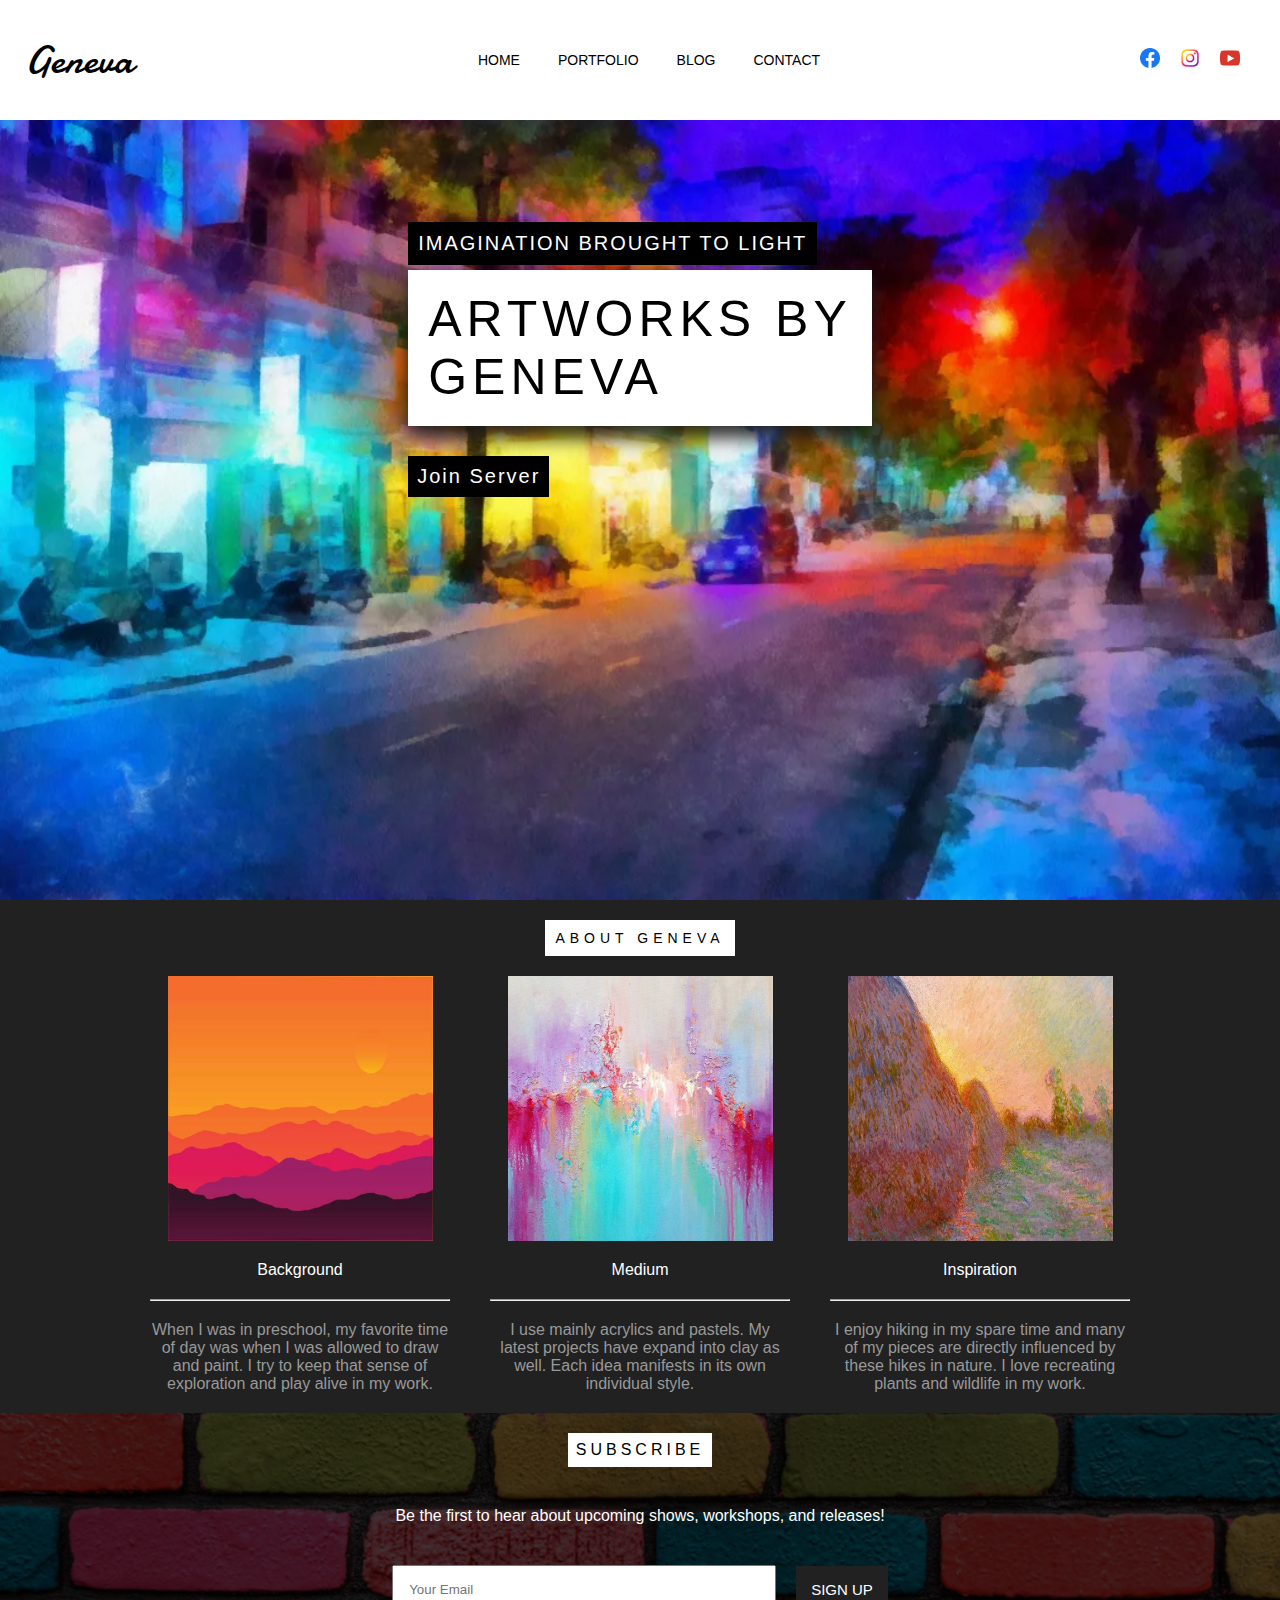
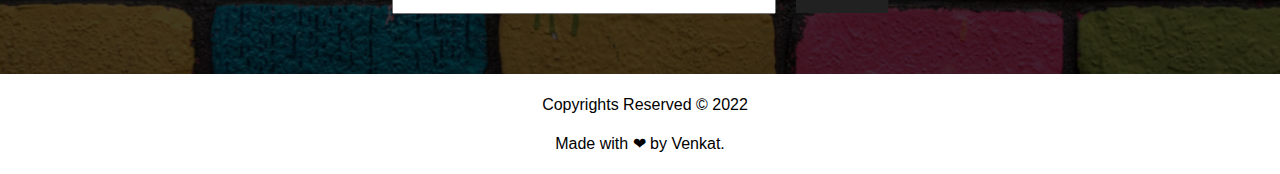
<file: index.html>
<!DOCTYPE html>
<html lang="en">
<head>
    <link rel="preconnect" href="https://fonts.googleapis.com">
<link rel="preconnect" href="https://fonts.gstatic.com" crossorigin>
<link href="https://fonts.googleapis.com/css2?family=Zen+Loop&display=swap" rel="stylesheet"><link rel="preconnect" href="https://fonts.googleapis.com">
<link rel="preconnect" href="https://fonts.gstatic.com" crossorigin>
<link href="https://fonts.googleapis.com/css2?family=Damion&display=swap" rel="stylesheet">
    <meta charset="UTF-8">
    <meta http-equiv="X-UA-Compatible" content="IE=edge">
    <meta name="viewport" content="width=device-width, initial-scale=1.0">
    <title>Geneva</title>
    <link rel="stylesheet" type="text/css" href="style.css">
</head>
<body>
    <main>
        <header class="header">
        
            <div class="title">
                <h2>Geneva</h2>
            </div>

            <div class="hammenu" onclick="openCloseHam()">
                <div class="bar1"></div>
                <div class="bar2"></div>
                <div class="bar3"></div>
            </div>


            

            <div class="navbar">
                <ul>
                    <li>HOME</li>
                    <li><a href="./pages/portfolio.html">PORTFOLIO</a></li>
                    <li>BLOG</li>
                    <li><a href="./pages/contact.html">CONTACT</a></li>
                </ul>
            </div>
            <div class="socials">
                <ul>
                    <li><a href="#"><img src="./images/facebook-logo.png"></a></li>
                    <li><a href="#"><img src="./images/instagram.png"></a></li>
                    <li><a href="#"><img src="./images/youtube.png"></a></li>
                </ul>
            </div>

            
        </header>
        

        

        <section class="midsec">
            <div class="subhead">
                <h4>IMAGINATION BROUGHT TO LIGHT</h4>
            </div>

            <div class="head">
                <h2>ARTWORKS BY <br> GENEVA</h2>
            </div>

            <div class="joinserver">
                <h4>Join Server</h4>
            </div>
        </section>

        

    </main>

    <section class="about">
        <div class="title">
            <h4>ABOUT GENEVA</h4>
        </div>
        <section class="aboutblock">
            <div class="background">    
                <img src="./images/pic1.jpg" />
                <h4>Background</h4>
                <hr>
                <p>When I was in preschool, my favorite time of day was when I was allowed to draw and paint. I try to keep that sense of exploration and play alive in my work.</p>
            </div>
            <div class="background">    
                <img src="./images/pic3.jpg" />
                <h4>Medium</h4>
                <hr>
                <p>I use mainly acrylics and pastels. My latest projects have expand into clay as well. Each idea manifests in its own individual style.</p>
            </div>
            <div class="background">    
                <img src="./images/pic2.jpg" />
                <h4>Inspiration</h4>
                <hr>
                <p>I enjoy hiking in my spare time and many of my pieces are directly influenced by these hikes in nature. I love recreating plants and wildlife in my work.</p>
            </div>
        </section>
    </section>


    <section class="newsletter">
        <div class="title">
            <h4>SUBSCRIBE</h4>
        </div>
        <div class="text">
            <p>Be the first to hear about upcoming shows, workshops, and releases!</p>
        </div>
        <div class="signup">
            <input type="text" placeholder="Your Email">
            <div class="signbutton">
                <h4>SIGN UP</h4>
            </div>
        </div>
    </section>

    <footer class="footer">
        <div class="copy">
            <p>Copyrights Reserved &copy; 2022 </p>
        </div>
        <div class="designcred">
            <p>Made with ❤ by Venkat.</p>
        </div>
    </footer>

    <script src="./sketch.js"></script>
    
</body>
</html>
</file>
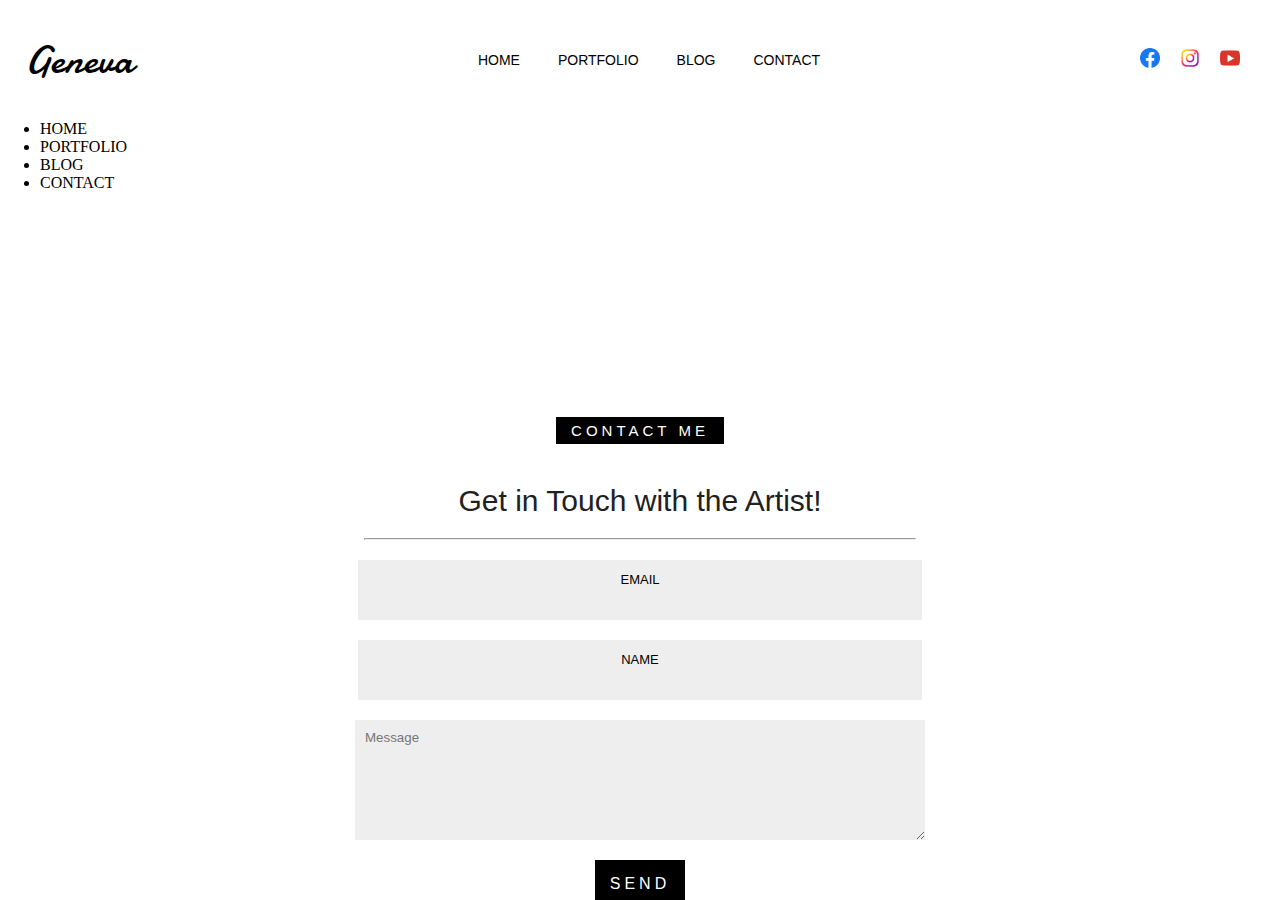
<file: pages/contact.html>
<!DOCTYPE html>
<html lang="en">
<head>
    <link rel="preconnect" href="https://fonts.googleapis.com">
    <link rel="preconnect" href="https://fonts.gstatic.com" crossorigin>
    <link href="https://fonts.googleapis.com/css2?family=Zen+Loop&display=swap" rel="stylesheet"><link rel="preconnect" href="https://fonts.googleapis.com">
    <link rel="preconnect" href="https://fonts.gstatic.com" crossorigin>
    <link href="https://fonts.googleapis.com/css2?family=Damion&display=swap" rel="stylesheet">
    <meta charset="UTF-8">
    <meta http-equiv="X-UA-Compatible" content="IE=edge">
    <meta name="viewport" content="width=device-width, initial-scale=1.0">
    <link rel="stylesheet" type="text/css" href="../style.css">
    <link rel="stylesheet" type="text/css" href="../styles/contact.css">
    <title>Contact</title>
</head>
<body>
    <main>
        <header class="header">
            <div class="title">
                <h2>Geneva</h2>
            </div>

            <div class="hammenu" onclick="openCloseHam(this)">
                <div class="bar1"></div>
                <div class="bar2"></div>
                <div class="bar3"></div>
            </div>

            <div class="navbar">
                <ul>
                    <li><a href="../index.html">HOME</a></li>
                    <li><a href="portfolio.html">PORTFOLIO</a></li>
                    <li>BLOG</li>
                    <li><a href="contact.html">CONTACT</a></li>
                </ul>
            </div>
            <div class="socials">
                <ul>
                    <li><a href="#"><img src="../images/facebook-logo.png"></a></li>
                    <li><a href="#"><img src="../images/instagram.png"></a></li>
                    <li><a href="#"><img src="../images/youtube.png"></a></li>
                </ul>
            </div>
        </header>
        <section class="nav">
            <div class="navigation">
                <div class="items">
                    <ul>
                        <li><a href="../index.html">HOME</a></li>
                        <li><a href="./portfolio.html">PORTFOLIO</a></li>
                        <li>BLOG</li>
                        <li><a href="./contact.html">CONTACT</a></li>
                    </ul>
                </div>
            </div>
        </section>
        <section class="contacts">
            
            <h2>CONTACT ME</h2>
            <p>Get in Touch with the Artist!</p>
            <hr>
            <div class="inputs">
                <h6>EMAIL</h6>
                <input type="text">
            </div>
            <div class="inputs">
                <h6>NAME</h6>
                <input type="text">
            </div>
            <textarea placeholder="Message"></textarea>

            <div class="send">
                <h4>SEND</h4>
            </div>
        </section>

        <section class="questions">
            <h2>Questions or Comments?</h2>
            <hr>
            <p>Feel free to send me a message. I am available for commissions as well as for shows. I always love to hear what viewers think of my work. I look forward to hearing from you.</p>
        </section>
        

        <footer class="footer">
            <div class="copy">
                <p>Copyrights Reserved &copy; 2022 </p>
            </div>
            <div class="designcred">
                <p>Made with ❤ by Venkat.</p>
            </div>
        </footer>
    </main>
     <script>
        let open = false;
        let hammenu = document.querySelector(".header .hammenu");
        let navigation = document.querySelector(".nav .navigation");

        function openCloseHam(){
            hammenu.classList.toggle("change");
            navigation.classList.toggle("open");
        }

    </script>
</body>
</html>
</file>
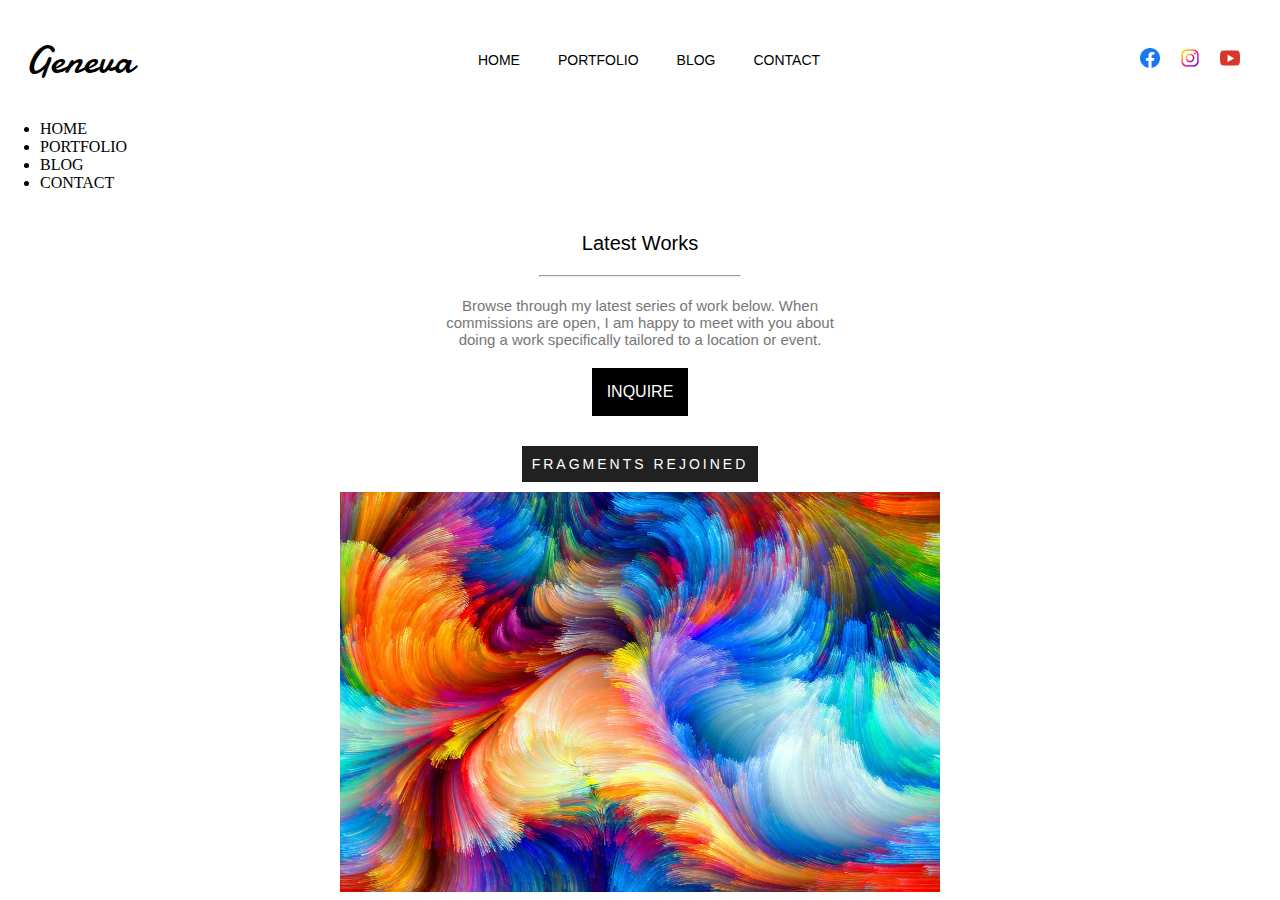
<file: pages/portfolio.html>
<!DOCTYPE html>
<html lang="en">
<head>
    <link rel="preconnect" href="https://fonts.googleapis.com">
    <link rel="preconnect" href="https://fonts.gstatic.com" crossorigin>
    <link href="https://fonts.googleapis.com/css2?family=Zen+Loop&display=swap" rel="stylesheet"><link rel="preconnect" href="https://fonts.googleapis.com">
    <link rel="preconnect" href="https://fonts.gstatic.com" crossorigin>
    <link href="https://fonts.googleapis.com/css2?family=Damion&display=swap" rel="stylesheet">
    <meta charset="UTF-8">
    <meta http-equiv="X-UA-Compatible" content="IE=edge">
    <meta name="viewport" content="width=device-width, initial-scale=1.0">
    <title>Geneva</title>
    <link rel="stylesheet" type="text/css" href="../style.css">
    <link rel="stylesheet" type="text/css" href="../styles/portfolio.css">
</head>
<body>
    <main>
        <header class="header">
            <div class="title">
                <h2>Geneva</h2>
            </div>

            <div class="hammenu" onclick="openCloseHam(this)">
                <div class="bar1"></div>
                <div class="bar2"></div>
                <div class="bar3"></div>
            </div>


            <div class="navbar">
                <ul>
                    <li><a href="../index.html">HOME</a></li>
                    <li><a href="portfolio.html">PORTFOLIO</a></li>
                    <li>BLOG</li>
                    <li><a href="contact.html">CONTACT</a></li>
                </ul>
            </div>
            <div class="socials">
                <ul>
                    <li><a href="#"><img src="../images/facebook-logo.png"></a></li>
                    <li><a href="#"><img src="../images/instagram.png"></a></li>
                    <li><a href="#"><img src="../images/youtube.png"></a></li>
                </ul>
            </div>
        </header>
        
        <section class="nav">
            <div class="navigation">
                <div class="items">
                    <ul>
                        <li><a href="../index.html">HOME</a></li>
                        <li><a href="./portfolio.html">PORTFOLIO</a></li>
                        <li>BLOG</li>
                        <li><a href="./contact.html">CONTACT</a></li> 
                    </ul>
                </div>
            </div>
        </section>
       <section class="works">
        
           <h3>Latest Works</h3>
           <hr>
           <p>Browse through my latest series of work below. When commissions are open, I am happy to meet with you about doing a work specifically tailored to a location or event. </p>
           <div class="inquire">
                <h4>INQUIRE</h4>
            </div>
       </section>

       <section class="paintings">
       
           <div class="title">
               <h4>FRAGMENTS REJOINED</h4>
           </div>
           <div class="images">
            <div><img src="../images/portfolioimg/first.webp"> </div> 
            <div><img src="../images/portfolioimg/second.webp"> </div> 
            <div><img src="../images/portfolioimg/third.webp"> </div> 
            <div><img src="../images/portfolioimg/fourth.webp"> </div> 
            <div><img src="../images/portfolioimg/fifth.webp"> </div> 
            <div><img src="../images/portfolioimg/sixth.webp"> </div> 
            <div><img src="../images/portfolioimg/seventh.webp"> </div> 
            <div><img src="../images/portfolioimg/eighth.webp"> </div> 
           </div>
       </section>


       <footer class="footer">
        <div class="copy">
            <p>Copyrights Reserved &copy; 2022 </p>
        </div>
        <div class="designcred">
            <p>Made with ❤ by Venkat.</p>
        </div>
    </footer>
    </main>



    <script>
        let open = false;
        let hammenu = document.querySelector(".header .hammenu");
        let navigation = document.querySelector(".nav .navigation");

        function openCloseHam(){
            hammenu.classList.toggle("change");
            navigation.classList.toggle("open");
        }
    
    </script>

</body>
</html>
</file>
<file: style.css>
*{
    margin:0;
    /* box-sizing: border-box; */
    scroll-behavior: smooth;
}

a{
    text-decoration: none;
    color:#000;
}
main{
    height:100vh;

    background-image: url('./images/portfolioimg/eighth.webp');
    background-repeat: no-repeat;
    background-position:top;
    background-size: cover;
    width:100%;
}

img{
    width:20px;
    height:20px;
}

.header{
    background-color: #fff;
    display: flex;
    justify-content: space-between;
    align-items: center;
    padding: 10px 10px 10px 10px;
    height:100px;
}


.header .title h2{
    text-align: center;
    font-family: 'Damion', cursive;
    font-weight: 100;
    font-size: 40px;
    padding:15px;
}


.header .navbar ul{
    display: inline-flex;
    justify-content: space-evenly;
    width:100%;
    align-items: center;
    gap: 10px;
    padding:20px;
}

.header .navbar ul li{
    display: inline;
    padding:10px;
    font-family: 'Helvetica';
    font-size: 14px;
}


.header .navbar ul li:hover{
    border-bottom: 1px solid #212121;
    box-shadow: 0 4px 8px 0 rgba(0, 0, 0, 0.2), 0 6px 20px 0 rgba(0, 0, 0, 0.19);
}


.header .socials ul{
    display: flex;
    justify-content: space-evenly;
    align-items: center;
    padding:20px;

}

.header .socials ul li{
    display: inline;
    align-self: center;
    padding:10px;

}

.header .socials ul li:hover{
    border: none;
    box-shadow: 0 4px 8px 0 rgba(0, 0, 0, 0.2), 0 6px 20px 0 rgba(0, 0, 0, 0.19);
}























.header .hammenu{
    display: none;
    flex-direction: column;
    justify-content: space-between;
    align-items: center;
    width:30px;
    gap:6px;
}

.header .hammenu .bar1, .bar2, .bar3{
    background-color: #000;
    width:40px;
    height:3px;
    transition: 0.4s;
}


.change .bar1 {
    transform: rotate(-45deg) translate(-7px, 6px);
  }
  
  .change .bar2 {opacity: 0;}
  
  .change .bar3 {
    transform: rotate(45deg) translate(-7px, -7px);
  }


  











.midsec{
    position: relative;
    display: block;
    justify-content: center;
    align-items: center;
    padding:8%;
    width:fit-content;
    margin: auto;
    margin-bottom: 10%;
}


.midsec .subhead{
    background-color: #000;
    color:#fff;
    padding: 10px;
    width:fit-content;
    margin:0px 0px 0px 10px;
}

.midsec .subhead h4{
    font-size: 20px;
    font-family: 'Helvetica';
    font-weight: 100;
    letter-spacing: 2px;
}

.midsec .head{
    background-color: #fff;
    padding:20px;
    margin:5px 10px 10px 10px;
    box-shadow: 0 8px 16px 0 #21212188, 0 10px 20px 0 #111111d2;
    width: fit-content;
}

.midsec .head h2{
    font-family: 'Helvetica';
    font-size: 50px;
    font-weight: 100;
    text-align: justify;
    letter-spacing: 5px;
}


.midsec .joinserver {
    background-color: #000;
    width: fit-content;
    margin: 30px 10px 10px 10px;
    padding:9px;
}

.midsec .joinserver h4{
    font-family: 'Helvetica';
    color:#fff;
    font-weight: 100;
    letter-spacing: 2px;
    font-size: 20px;
}

.midsec .joinserver:hover{
    background:#212121;
    border:1px solid #fadded;
}

.about{
    display: block;
    justify-content: center;
    align-items: center;
    width: 100%;
    background-color: #212121;  
    height:fit-content;
    margin: auto;
    padding-top: 20px;
}

.about .title{
    
    padding:10px;  
    background-color: #fff;
    width:fit-content;
    margin: auto;
    margin-bottom: 0px;
    
}

.about .title h4{
    font-family: 'Helvetica', cursive;
    font-size: 14px;
    font-weight: 100;
    letter-spacing: 5px;
}


.aboutblock{
    display: grid;
    grid-auto-flow: column;
    width: fit-content;
    height:40%;
    margin:auto;
}



.aboutblock .background{
    width:300px;
    display: flex;
    justify-content: space-between;
    align-content: center;
    flex-direction: column;
    margin: auto;
    padding:20px;
    text-align: center;
    gap:20px;
    
}   


.aboutblock .background img{
    width:265px;
    align-self: center;
    height:265px
}

.aboutblock .background h4{
    color:#fff;
    font-family: 'Helvetica';
    font-weight: 100;
}

.aboutblock .background p{
    color:#999;
    font-family: 'Gill Sans', 'Gill Sans MT', Calibri, 'Trebuchet MS', sans-serif;
}


.newsletter{
    display: block;
    justify-content: center;
    align-items: center;
    width: 100%;
    margin: auto;
    padding-top: 20px;

    background: url('./images/bricks.jpg');
    background-size: cover;
    background-position: center;
    background-repeat: no-repeat;
    background-attachment: scroll;
    background-color: #212121;
    background-blend-mode:overlay;
}


.newsletter .title{
    padding:8px;  
    background-color: #fff;
    width:fit-content;
    margin: auto;
    margin-bottom: 0px;
}

.newsletter .title h4{
    font-family: 'Helvetica';
    font-size: 16px;
    font-weight: 100;
    letter-spacing: 4px;
}

.newsletter .text{
    color: #fff;
    text-align: center;
    padding:40px;
}

.newsletter .text p{
    color:#fff;
    font-family: 'Helvetica';
}

.newsletter .signup{
    display: inline-flex;
    justify-content: center;
    width:100%;
    margin: auto;
    align-items: center;
    gap:20px;
    padding-bottom:60px;
}

.newsletter .signup input{
    padding:15px;
    width:350px;
    font-family: 'Helvetica';
}

.newsletter .signup .signbutton{
    background-color: #212121;
    padding:15px;

}

.newsletter .signup .signbutton h4{
    color:#fff;
    font-family: 'Helvetica';
    font-size: 15px;
    font-weight: 100;
}

.newsletter .signup .signbutton:hover{
    background-color: transparent;
    cursor:pointer;
    border : 1px solid #fff;
    box-shadow: 0 8px 16px 0 #21212188, 0 10px 20px 0 #111111d2;
}




.footer{
    background-color: #fff;
    width: 100%;
    height: 100px;
    margin-bottom: -100%;
    display:flex;
    flex-direction: column;
    justify-content: center;
    align-items: center;
}

.footer .copy{
    margin-left:10px;
    padding:10px;
    font-family: 'Helvetica';
}


.footer .designcred{
    padding:10px;
    font-family: 'Helvetica';
}

























@media screen and (max-width:1020px) {
    

    .header{
        display: flex;
            justify-content: space-between;
            overflow: hidden;
        }

    .header .navbar{
        display: none;
    }

    .header .socials{
        display: none;
    }

    .header .hammenu{
        display:flex;
        flex-direction: column;
        justify-content: center;
        align-items: center;
        width:30px;
        padding:10px;
    }

    .header .hammenu .bar1, .bar2, .bar3{
        width:30px;
        height:3px;
        color:#000;
    }


    main{
        max-width: 100%;;
        overflow: hidden;
    }


    .midsec .subhead h4{
        font-size: 2vw;
    }

    .midsec .head h2{
        font-size: 5vw;
    }


    .about .aboutblock{
        display: block;
    }

    .newsletter .signup{
        display:flex;
        justify-content: center;
        flex-direction: column;
        overflow: hidden;
    }


    .newsletter .signup input{
        width:80%;
        margin:auto;
    }



    
}


@keyframes slide{
    from{
        width:0%;
    }
    to{
        width:80%;
    }
}
</file>
<file: styles/contact.css>
*:focus{
    outline: none;
}

body{
    scroll-behavior: smooth;
}

main{
    background: none;
    height:100vh;
    overflow-y: scroll;
}

.contacts{
    display: flex;
    flex-direction: column;
    justify-content: center;
    align-items: center;
    gap:20px;
    margin:auto;
    width: 550px;
    margin-top: 30px;
    height:100vh;
}


.contacts h2{
    font-family: 'Helvetica';
    background-color: #000;
    color:#fff;
    font-size: 15px;
    padding:15px;
    padding-top: 5px;
    padding-bottom: 5px;
    font-weight: 100;
    letter-spacing: 4px;
}

.contacts p{
    margin-top: 20px;
    color:#212121;
    font-family: 'Helvetica';
    font-size: 30px;
    font-weight: 100;
    text-align: center;
}

.contacts hr{
    width:100%;
    background-color: red;
}


.contacts .inputs{
    display: flex;
    flex-direction: column;
    justify-content: left;
    padding:10px;
    align-items: left;
    background-color: #eee;
    width:99%;
    text-align: center;
    height:40px;
}
.contacts .inputs h6{
    margin:2px;
    font-size: 13px;
    font-family: 'Helvetica';
    font-weight: 100;
}
.contacts .inputs input{
    background: transparent;
    border: none;
    padding:10px;
}

.contacts .inputs:hover > h6{
    margin:0;
    transition: 0.5s;
    transform: translateY(-10px);
}


.contacts .inputs:hover{
    border: 1px solid #212121;
}

.contacts textarea{
    width:100%;
    height:100px;
    padding:10px;
    outline: none;
    border:none;
    font-family: 'Helvetica';
    resize: vertical;
    background-color: #eee;
}

.contacts textarea:hover{
    border: 1px solid #212121;
}


.contacts .send{
    background: #000;
    padding:15px;
    margin-bottom: 20px;

}

.contacts .send h4{
    color:#fff;
    font-family: 'Helvetica';
    font-weight: 100;
    letter-spacing: 4px;
    text-align: center;
}

.contacts .send:hover{
    background:#212121;
    box-shadow: 0 4px 8px 0 rgba(0, 0, 0, 0.2), 0 6px 20px 0 rgba(0, 0, 0, 0.19);
    cursor: pointer;
    border: 1px solid #fff;

}


.questions{
    display: flex;
    flex-direction: column;
    justify-content: center;
    align-items: center;
    gap:20px;
    margin:auto;
    width: 650px;
    margin-top: 20px;
    margin-bottom: 60px;
    
}


.questions h2{
    font-family: 'Helvetica';
    background-color: #000;
    color:#fff;
    font-size: 15px;
    padding:15px;
    padding-top: 5px;
    padding-bottom: 5px;
    font-weight: 100;
    letter-spacing: 4px;
}

.questions p{
    margin-top: 10px;
    color:#aaa;
    font-family: 'Helvetica';
    font-size: 14px;
    font-weight: 100;
    text-align: center;
}

.questions hr{
    width:100%;
}


@media screen and (max-width:768px){
    main{
        height:100vh;
        overflow-y: scroll;
    }

    .contacts{
        width:300px;
    }

    .contacts p{
        font-size: 20px;
    }

    .contacts .inputs{
        width:280px;
    }

    .contacts .inputs input{
        padding:5px;
    }

    .contacts textarea{
        width:280px;
        height:80px;
        margin: auto;
    }

    .contacts .send{
        width:200px;
        height:30px;    
        text-align: center;
        padding:10px;   
        display: flex;
        justify-content: center;
        align-items: center;
    }

    .contacts .send h4{
        font-size: 15px;
        text-align: center;
        padding:0;
    }


    .questions{
        width: 300px;
        margin-bottom: 50px;
        margin-top: 50px;
    }


}
</file>
<file: styles/portfolio.css>
body{
    background-color: #fff;
    scroll-behavior: smooth;
}

main{
    height:100vh;
    background-color: #fff;
    background: none;
    overflow-y: scroll;
}

.works{
    display:flex;
    width:400px;
    margin: auto;
    flex-direction: column;
    justify-content: center;
    align-items: center;
    margin-top: 40px;
    text-align: center;
    gap:20px;
}

.works hr{
    width:200px;
}

.works h3{
    font-family: 'Helvetica';
    font-size: 20px;    
    font-weight: 100;
}

.works p{
    color:#777;
    font-family: 'Helvetica';
    font-size: 15px;
}


.works .inquire{
    padding:15px;
    background-color: #000;
}

.works .inquire h4{
    color:#fff;
    font-family: 'Helvetica';
    font-weight: 100;
}

.works .inquire:hover{
    background: #212121;
    border: 1px solid aliceblue;
    box-shadow: 0 4px 8px 0 rgba(0, 0, 0, 0.2), 0 6px 20px 0 rgba(0, 0, 0, 0.19);
    cursor:pointer;
}

.paintings{
    display: flex;
    justify-content: center;
    margin: auto;
    margin-top: 30px;
    flex-direction: column;
    width:100%;
    height:fit-content;
}

.paintings .title{
    background: #212121;
    padding:10px;
    width:fit-content;
    margin: auto;
    margin-bottom: 10px;
}

.paintings .title h4{
    color:#fff;
    font-family: 'Helvetica';
    font-weight: 100;
    letter-spacing: 3px;
    font-size: 14px;
}


.paintings .images{
    display: flex;
    justify-content: center;
    align-items: center;
    gap:20px;
    flex-direction: column;
    margin-bottom: 20px;

}

.paintings .images img{
    width:600px;
    height:400px;
}



@media screen and (max-width:425px) {
    main{
        height:100vh;
        overflow-y: scroll;
    }
    .works{
        width:200px;
        margin:auto;
        margin-top: 30px;
        margin-bottom: 30px;
    }

    .paintings{
        display:flex;
        flex-direction: column;
    }
    .paintings .images img{
        width:250px;
        height:250px;
    }
}
</file>
